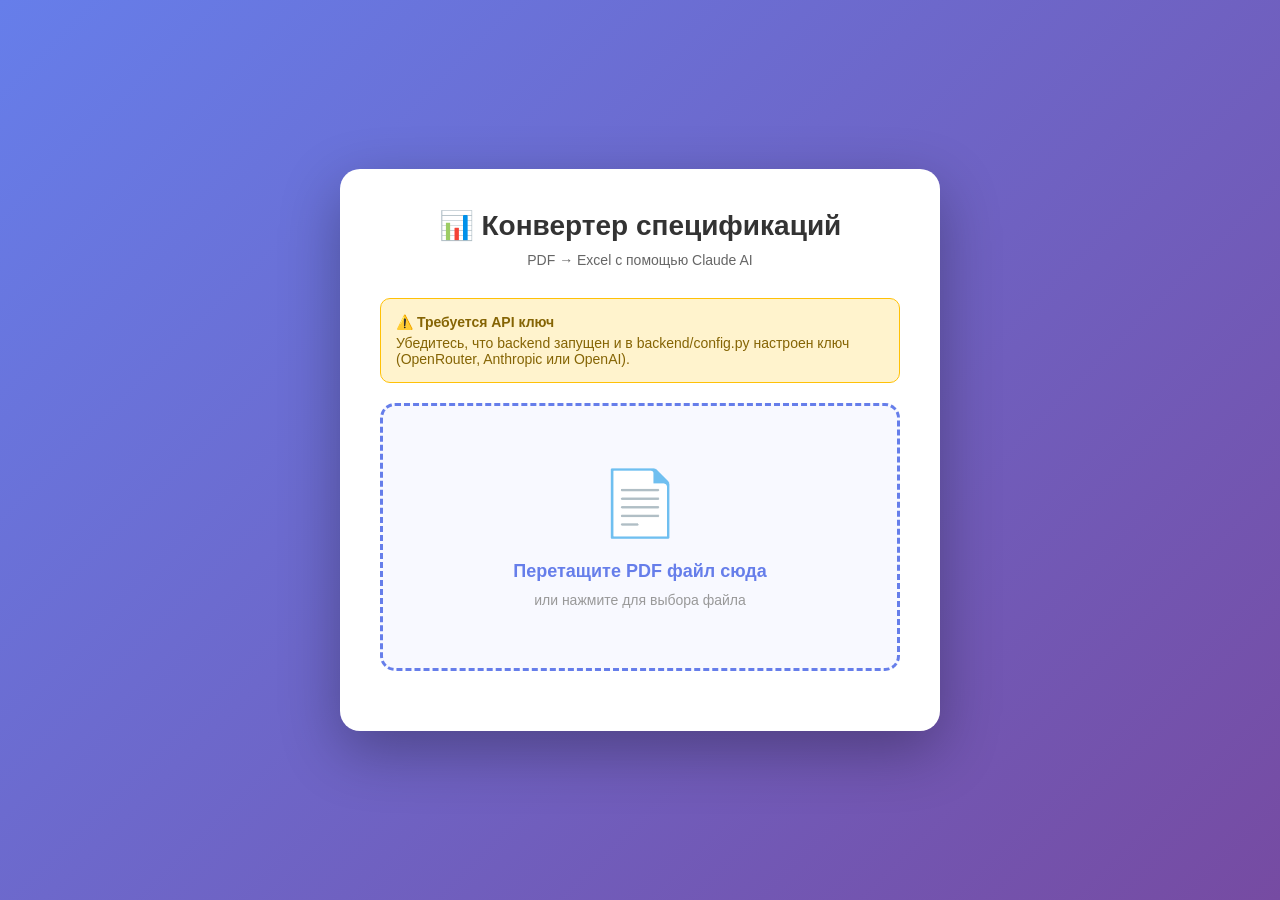
<file: spec-converterv2/frontend/index.html>
<!DOCTYPE html>
<html lang="ru">
<head>
    <meta charset="UTF-8">
    <meta name="viewport" content="width=device-width, initial-scale=1.0">
    <title>Конвертер спецификаций PDF → Excel</title>
    <style>
        * {
            margin: 0;
            padding: 0;
            box-sizing: border-box;
        }

        body {
            font-family: -apple-system, BlinkMacSystemFont, 'Segoe UI', Roboto, 'Helvetica Neue', Arial, sans-serif;
            background: linear-gradient(135deg, #667eea 0%, #764ba2 100%);
            min-height: 100vh;
            display: flex;
            justify-content: center;
            align-items: center;
            padding: 20px;
        }

        .container {
            background: white;
            border-radius: 20px;
            box-shadow: 0 20px 60px rgba(0, 0, 0, 0.3);
            max-width: 600px;
            width: 100%;
            padding: 40px;
        }

        h1 {
            color: #333;
            margin-bottom: 10px;
            font-size: 28px;
            text-align: center;
        }

        .subtitle {
            color: #666;
            text-align: center;
            margin-bottom: 30px;
            font-size: 14px;
        }

        .drop-zone {
            border: 3px dashed #667eea;
            border-radius: 15px;
            padding: 60px 20px;
            text-align: center;
            cursor: pointer;
            transition: all 0.3s ease;
            background: #f8f9ff;
            margin-bottom: 20px;
        }

        .drop-zone:hover {
            background: #f0f2ff;
            border-color: #764ba2;
            transform: scale(1.02);
        }

        .drop-zone.dragover {
            background: #e8ebff;
            border-color: #764ba2;
            transform: scale(1.05);
        }

        .drop-zone-icon {
            font-size: 64px;
            margin-bottom: 20px;
        }

        .drop-zone-text {
            color: #667eea;
            font-size: 18px;
            font-weight: 600;
            margin-bottom: 10px;
        }

        .drop-zone-hint {
            color: #999;
            font-size: 14px;
        }

        .file-input {
            display: none;
        }

        .file-info {
            display: none;
            background: #f8f9ff;
            padding: 20px;
            border-radius: 10px;
            margin-bottom: 20px;
        }

        .file-info.active {
            display: block;
        }

        .file-name {
            font-weight: 600;
            color: #333;
            margin-bottom: 5px;
        }

        .file-size {
            color: #666;
            font-size: 14px;
        }

        .convert-btn {
            width: 100%;
            padding: 15px;
            background: linear-gradient(135deg, #667eea 0%, #764ba2 100%);
            color: white;
            border: none;
            border-radius: 10px;
            font-size: 16px;
            font-weight: 600;
            cursor: pointer;
            transition: all 0.3s ease;
            display: none;
        }

        .convert-btn.active {
            display: block;
        }

        .convert-btn:hover:not(:disabled) {
            transform: translateY(-2px);
            box-shadow: 0 10px 20px rgba(102, 126, 234, 0.4);
        }

        .convert-btn:disabled {
            background: #ccc;
            cursor: not-allowed;
        }

        .progress {
            display: none;
            margin-top: 20px;
        }

        .progress.active {
            display: block;
        }

        .progress-bar {
            width: 100%;
            height: 8px;
            background: #e0e0e0;
            border-radius: 10px;
            overflow: hidden;
            margin-bottom: 10px;
        }

        .progress-fill {
            height: 100%;
            background: linear-gradient(90deg, #667eea 0%, #764ba2 100%);
            width: 0%;
            transition: width 0.3s ease;
            animation: shimmer 2s infinite;
        }

        @keyframes shimmer {
            0% { opacity: 0.6; }
            50% { opacity: 1; }
            100% { opacity: 0.6; }
        }

        .progress-text {
            text-align: center;
            color: #666;
            font-size: 14px;
        }

        .status {
            margin-top: 20px;
            padding: 15px;
            border-radius: 10px;
            text-align: center;
            display: none;
        }

        .status.active {
            display: block;
        }

        .status.success {
            background: #d4edda;
            color: #155724;
        }

        .status.error {
            background: #f8d7da;
            color: #721c24;
        }

        .download-btn {
            margin-top: 15px;
            padding: 12px 30px;
            background: #28a745;
            color: white;
            border: none;
            border-radius: 8px;
            font-size: 14px;
            font-weight: 600;
            cursor: pointer;
            transition: all 0.3s ease;
        }

        .download-btn:hover {
            background: #218838;
            transform: translateY(-2px);
        }

        .api-warning {
            background: #fff3cd;
            border: 1px solid #ffc107;
            border-radius: 10px;
            padding: 15px;
            margin-bottom: 20px;
            font-size: 14px;
            color: #856404;
        }

        .api-warning strong {
            display: block;
            margin-bottom: 5px;
        }

        .api-status {
            border-radius: 10px;
            padding: 15px;
            margin-bottom: 20px;
            font-size: 14px;
        }
        .api-status.connected {
            background: #d4edda;
            border: 1px solid #28a745;
            color: #155724;
        }
        .api-status.connected strong {
            display: block;
            margin-bottom: 5px;
        }
    </style>
</head>
<body>
    <div class="container">
        <h1>📊 Конвертер спецификаций</h1>
        <p class="subtitle">PDF → Excel с помощью Claude AI</p>

        <div id="apiStatus" class="api-warning">
            <strong>⚠️ Требуется API ключ</strong>
            Убедитесь, что вы настроили API ключ в файле backend/config.py (OpenRouter, Anthropic или OpenAI).
        </div>

        <div class="drop-zone" id="dropZone">
            <div class="drop-zone-icon">📄</div>
            <div class="drop-zone-text">Перетащите PDF файл сюда</div>
            <div class="drop-zone-hint">или нажмите для выбора файла</div>
        </div>

        <input type="file" id="fileInput" class="file-input" accept=".pdf">

        <div class="file-info" id="fileInfo">
            <div class="file-name" id="fileName"></div>
            <div class="file-size" id="fileSize"></div>
        </div>

        <button class="convert-btn" id="convertBtn">
            ✨ Конвертировать в Excel
        </button>

        <div class="progress" id="progress">
            <div class="progress-bar">
                <div class="progress-fill" id="progressFill"></div>
            </div>
            <div class="progress-text" id="progressText">Обработка файла...</div>
        </div>

        <div class="status" id="status"></div>
    </div>

    <script>
        const API_BASE = 'http://localhost:5000';
        const dropZone = document.getElementById('dropZone');
        const fileInput = document.getElementById('fileInput');
        const fileInfo = document.getElementById('fileInfo');
        const fileName = document.getElementById('fileName');
        const fileSize = document.getElementById('fileSize');
        const convertBtn = document.getElementById('convertBtn');
        const progress = document.getElementById('progress');
        const progressFill = document.getElementById('progressFill');
        const progressText = document.getElementById('progressText');
        const status = document.getElementById('status');
        const apiStatusEl = document.getElementById('apiStatus');

        let selectedFile = null;

        // Проверка подключения провайдера при загрузке
        (async function checkApiStatus() {
            try {
                const res = await fetch(API_BASE + '/health');
                const data = await res.json();
                if (data.configured && data.provider) {
                    const name = { openrouter: 'OpenRouter', anthropic: 'Anthropic (Claude)', openai: 'OpenAI' }[data.provider] || data.provider;
                    apiStatusEl.className = 'api-status connected';
                    apiStatusEl.innerHTML = '<strong>✅ Провайдер ' + name + ' подключен</strong>' +
                        (data.model ? ' Модель: ' + data.model : '');
                }
            } catch (e) {
                apiStatusEl.className = 'api-warning';
                apiStatusEl.innerHTML = '<strong>⚠️ Требуется API ключ</strong>' +
                    ' Убедитесь, что backend запущен и в backend/config.py настроен ключ (OpenRouter, Anthropic или OpenAI).';
            }
        })();

        // Drag and drop handlers
        dropZone.addEventListener('click', () => fileInput.click());

        dropZone.addEventListener('dragover', (e) => {
            e.preventDefault();
            dropZone.classList.add('dragover');
        });

        dropZone.addEventListener('dragleave', () => {
            dropZone.classList.remove('dragover');
        });

        dropZone.addEventListener('drop', (e) => {
            e.preventDefault();
            dropZone.classList.remove('dragover');
            
            const files = e.dataTransfer.files;
            if (files.length > 0 && files[0].type === 'application/pdf') {
                handleFile(files[0]);
            } else {
                showStatus('Пожалуйста, загрузите PDF файл', 'error');
            }
        });

        fileInput.addEventListener('change', (e) => {
            if (e.target.files.length > 0) {
                handleFile(e.target.files[0]);
            }
        });

        function handleFile(file) {
            selectedFile = file;
            fileName.textContent = file.name;
            fileSize.textContent = formatFileSize(file.size);
            fileInfo.classList.add('active');
            convertBtn.classList.add('active');
            status.classList.remove('active');
        }

        function formatFileSize(bytes) {
            if (bytes === 0) return '0 Bytes';
            const k = 1024;
            const sizes = ['Bytes', 'KB', 'MB', 'GB'];
            const i = Math.floor(Math.log(bytes) / Math.log(k));
            return Math.round(bytes / Math.pow(k, i) * 100) / 100 + ' ' + sizes[i];
        }

        convertBtn.addEventListener('click', async () => {
            if (!selectedFile) return;

            convertBtn.disabled = true;
            progress.classList.add('active');
            status.classList.remove('active');

            const formData = new FormData();
            formData.append('file', selectedFile);

            try {
                updateProgress(10, 'Загрузка файла...');

                const response = await fetch(API_BASE + '/convert', {
                    method: 'POST',
                    body: formData
                });

                if (!response.ok) {
                    const error = await response.json();
                    throw new Error(error.error || 'Ошибка конвертации');
                }

                updateProgress(90, 'Почти готово...');

                const blob = await response.blob();
                const url = window.URL.createObjectURL(blob);
                const a = document.createElement('a');
                a.href = url;
                a.download = selectedFile.name.replace('.pdf', '.xlsx');
                document.body.appendChild(a);
                a.click();
                window.URL.revokeObjectURL(url);
                document.body.removeChild(a);

                updateProgress(100, 'Готово!');
                showStatus('✅ Файл успешно конвертирован и скачан!', 'success');

            } catch (error) {
                console.error('Error:', error);
                showStatus('❌ Ошибка: ' + error.message, 'error');
            } finally {
                convertBtn.disabled = false;
                setTimeout(() => {
                    progress.classList.remove('active');
                    progressFill.style.width = '0%';
                }, 2000);
            }
        });

        function updateProgress(percent, text) {
            progressFill.style.width = percent + '%';
            progressText.textContent = text;
        }

        function showStatus(message, type) {
            status.textContent = message;
            status.className = 'status active ' + type;
        }
    </script>
</body>
</html>
</file>
